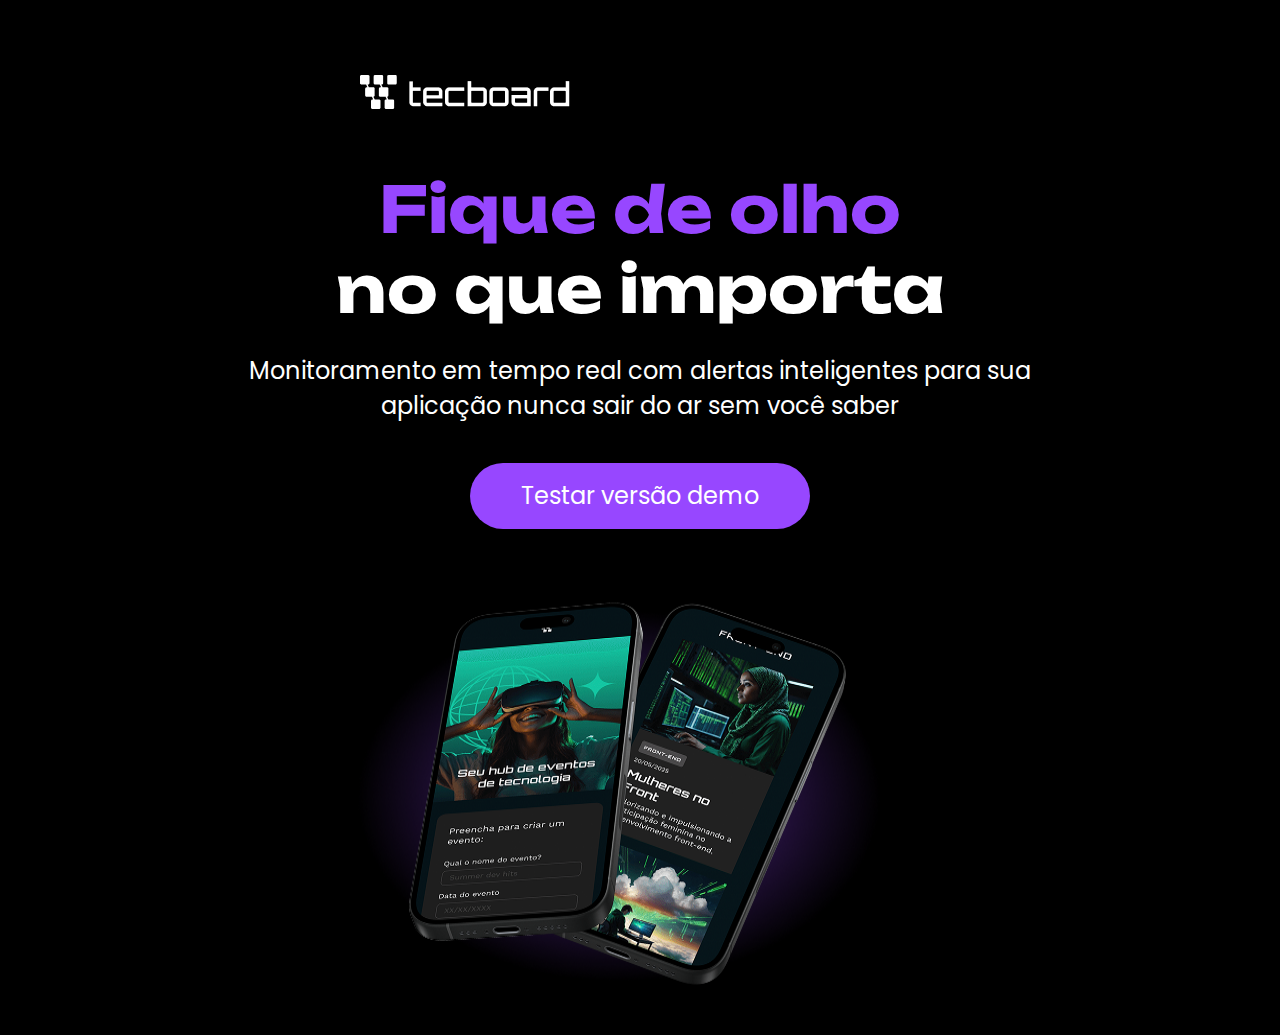
<file: index.html>
<!DOCTYPE html>
<html lang="pt-br">
<head>
    <meta charset="UTF-8">
    <meta name="viewport" content="width=device-width, initial-scale=1.0">
    <link rel="icon" href="Favicon-tecboardroxo.png" type="img/svg+xml">

    <link rel="stylesheet" href="Css/style.css">

   
    <title>Tecboard</title>
</head>
<body>
    <header>
        <img src="img/Logo-tecboardbranco.png" alt="logo Tecboard na cor branca">
    </header>
    <main>
    <section>
        <h1 >
            <span>Fique de olho</span>
             <br>no que importa
        </h1>
        <p >Monitoramento em tempo real com alertas inteligentes para sua aplicação nunca sair do ar sem você saber </p>
        <a href="#">Testar versão demo</a>
        <img src="img/Celuluares-sobrespostos.png.png" alt="Dois celulas pretos sobrepostos, com uma sombra roxa sob eles.">
    </section>
    </main>
</body>
</html>
</file>
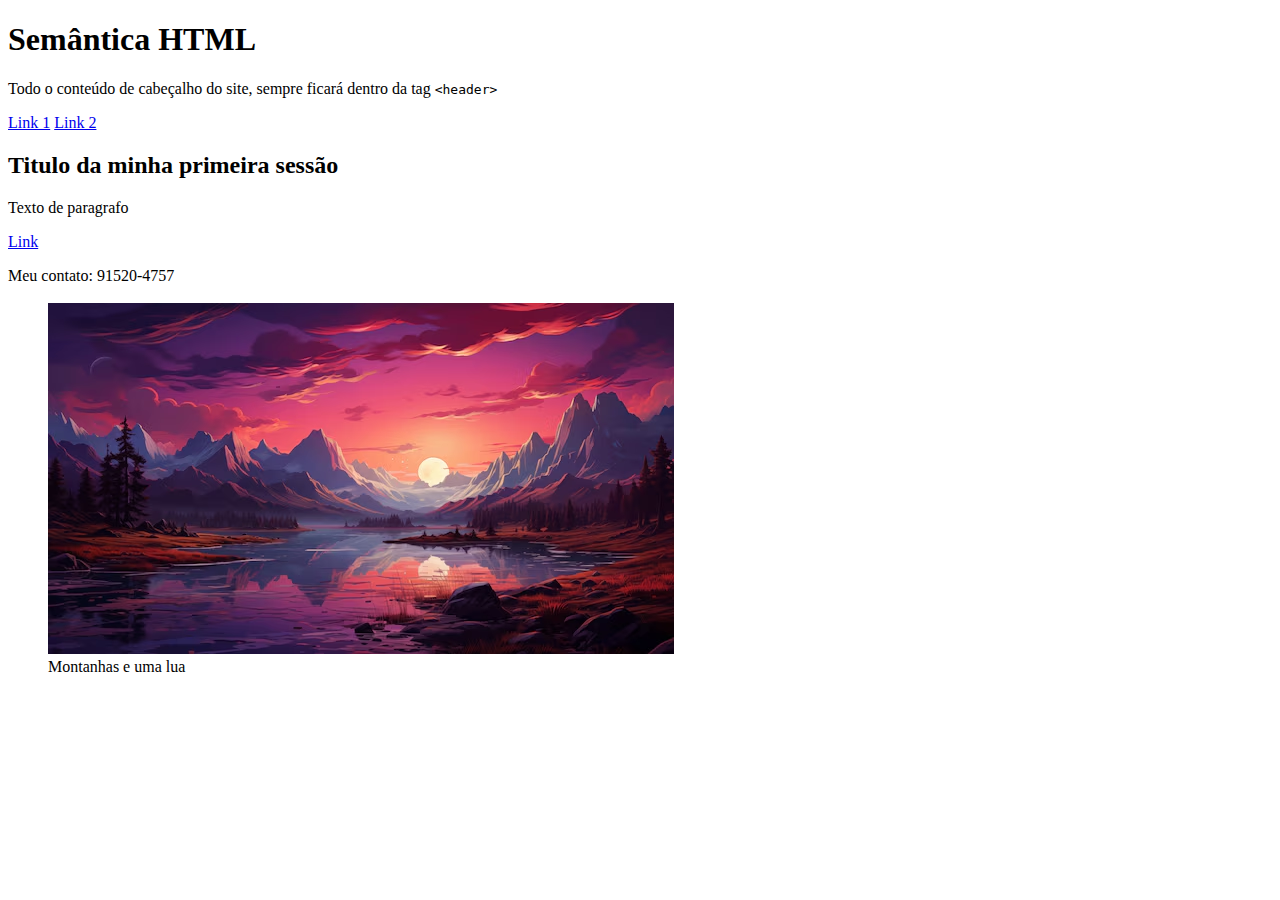
<file: Semantica.HTML/Index.Html>
<!DOCTYPE html>
<html lang="pt-br">
<head>
    <meta charset="UTF-8">
    <meta name="viewport" content="width=device-width, initial-scale=1.0">
    <title>Semanticas</title>
</head>
<body>
    <header>
        <h1>Semântica HTML</h1>
        <p>Todo o conteúdo de cabeçalho do site, sempre ficará dentro da tag <code>&lt;header&gt;</code>
        </p>
        <nav>
            <a href="#">Link 1</a>
            <a href="#">Link 2</a>

        </nav>
    </header>
    <main>
        <section>
            <h2>Titulo da minha primeira sessão</h2>
            <p>Texto de paragrafo</p>
            <a href="#">Link</a>
        </section>
    </main>
    <footer>
        <p>Meu contato: <span>91520-4757</span></p>
    </footer>
    <article>
        <h3>

        </h3>
    </article>
    <figure>
        <img src= "img/Imagem.avif" alt="Montanhas e uma lua">
        <figcaption>Montanhas e uma lua </figcaption>
    </figure>
</body>
</html>
</file>
<file: Css/style.css>
/*Definição de fontes*/
@font-face {
  font-family: "Unbounded";
  src: url("../fonts/Unbounded-Bold.ttf") format("truetype");
  font-weight: 700;
  font-style: normal;
  font-display: swap;
}

@font-face {
  font-family: "Poppins";
  src: url("../fonts/Poppins-Regular.ttf") format("truetype");
  font-weight: 400;
  font-style: normal;
  font-display: swap;
}

/* Reset simples */
* {
  margin: 0;
  padding: 0;
  box-sizing: border-box;
}

/*Estilo desktop*/
body {
  background-color: #000;
   color: #ffffff;

}

header img {
  display: block;
  margin: 75px 0 0 360px;
}

h1 {
  font-size: 64px;
  font-family: "Unbounded", sans-serif;
  text-align: center;
  margin-top: 60px;
  /*font-family: serif;*/
  /*font-family: sans-serif;*/
  /*font-family: monospace;*/
  /*font-family: cursive;*/
  /*font-family: fantasy;*/
}

h1 span {
  color: #9747ff;
}

p {
  font-size: 24px;
  font-family: "poppins", "times new roman";
  text-align: center;
  margin: 24px auto 0;
  width: 792px;
}

a {
  color: #ffffff;
  font-family: "Poppins", sans-serif;
  font-size: 24px;
  text-decoration: none;
  background-color: #9747ff;
  width: 340px;
  height: 66px;
  display: block;
  text-align: center;
  line-height: 66px;
  border-radius: 36px;
  margin: 40px auto;
}

a:hover {
  background-color: #8233eb;
}

section img {
  display: block;
  width: 792px;
  height: 466px;
  margin: 0 auto;
}

@media(max-width: 768px) {
  header img {
    margin: 65px 0 0 60px;
  }

  p{
    width: 648px;
  }

}

@media(max-width: 375px){
  header img {
    margin: 32px 0 0 16px;
  }

  h1{
    font-size:  40px;
  }

  p{
    font-size: 20px;
    width: 340px;
  }

  a{
    font-size: 20px;
    width: 251px;
  }

  section img{
    width: 340px;
    height: 230px;
  }

  

}
</file>
